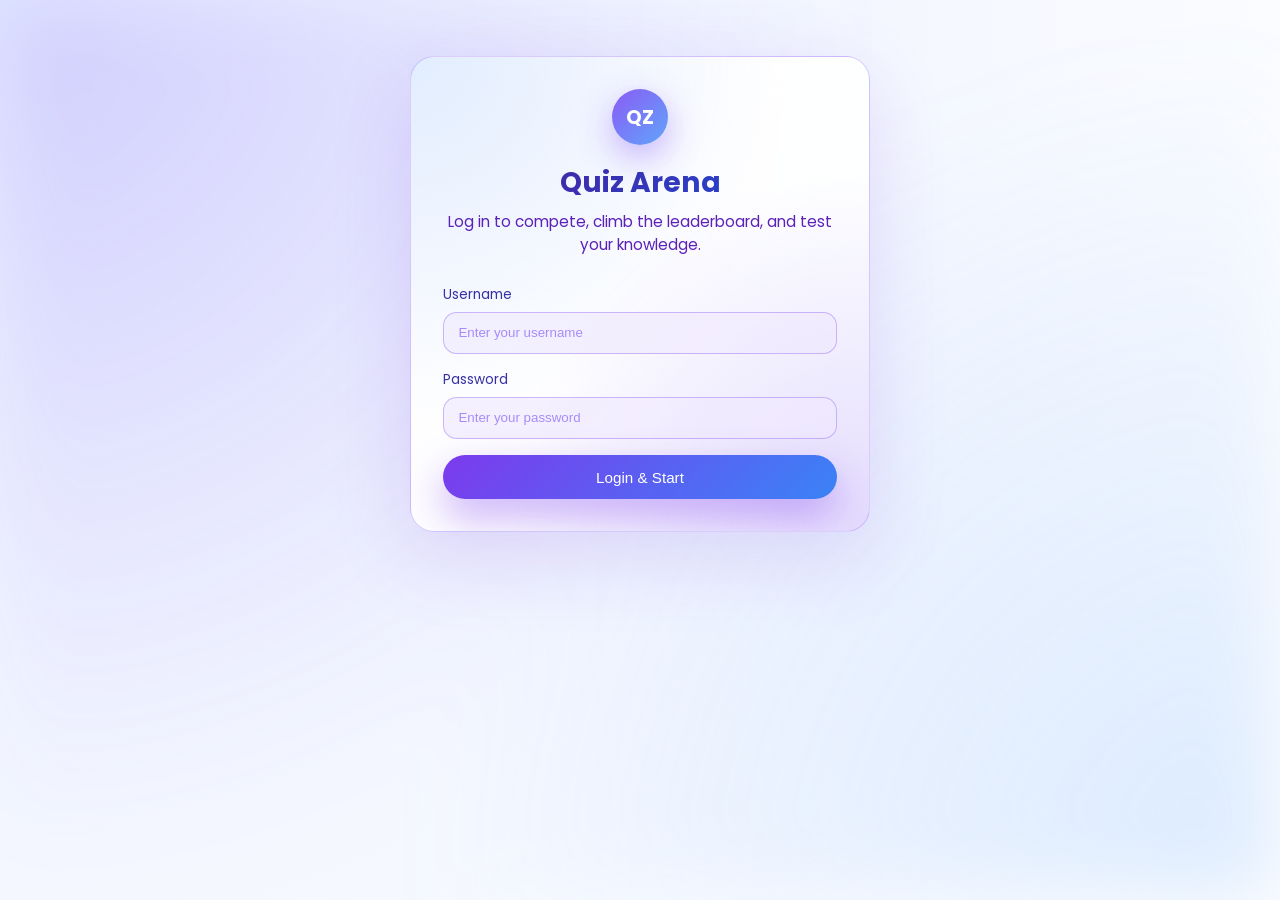
<file: index.html>
<!doctype html>
<html lang="en">
	<head>
		<meta charset="UTF-8" />
		<meta name="viewport" content="width=device-width, initial-scale=1.0" />
		<title>Quiz Arena</title>
		<link rel="stylesheet" href="styles.css" />
		<link rel="preconnect" href="https://fonts.googleapis.com" />
		<link rel="preconnect" href="https://fonts.gstatic.com" crossorigin />
		<link
			href="https://fonts.googleapis.com/css2?family=Poppins:wght@300;400;500;600;700&display=swap"
			rel="stylesheet"
		/>
		<link rel="icon" type="image/png" href="favicon.png" />
	</head>
	<body>
		<div class="app-gradient-bg"></div>

		<main class="app-shell">
			<!-- Header — hidden on login, shown after auth -->
			<header class="app-header hidden" id="app-header">
				<div class="brand">
					<span class="brand-logo">QZ</span>
					<span class="brand-text">Quiz Arena</span>
				</div>
				<nav class="app-nav">
					<button class="nav-btn" data-view="dashboard-view">Dashboard</button>
					<button class="nav-btn" data-view="learn-view">Learn</button>
					<button class="nav-btn" data-view="quiz-view">Quiz</button>
					<button class="nav-btn" data-view="daily-view">
						Daily Challenge
					</button>
					<button class="nav-btn" data-view="leaderboard-view">
						Leaderboard
					</button>
					<button class="nav-btn logout-btn" id="logout-btn">
						<svg
							width="13"
							height="13"
							viewBox="0 0 24 24"
							fill="none"
							stroke="currentColor"
							stroke-width="2.2"
							stroke-linecap="round"
							stroke-linejoin="round"
						>
							<path d="M9 21H5a2 2 0 0 1-2-2V5a2 2 0 0 1 2-2h4" />
							<polyline points="16 17 21 12 16 7" />
							<line x1="21" y1="12" x2="9" y2="12" />
						</svg>
						Logout
					</button>
				</nav>
			</header>

			<!-- LOGIN PAGE -->
			<section id="login-view" class="view active-view">
				<div class="card login-card">
					<div class="login-hero">
						<div class="login-logo-big">QZ</div>
						<h1 class="card-title">Quiz Arena</h1>
						<p class="card-subtitle">
							Log in to compete, climb the leaderboard, and test your knowledge.
						</p>
					</div>
					<form id="login-form" class="login-form">
						<div class="field-group">
							<label for="username">Username</label>
							<input
								type="text"
								id="username"
								name="username"
								placeholder="Enter your username"
								required
							/>
						</div>
						<div class="field-group">
							<label for="password">Password</label>
							<input
								type="password"
								id="password"
								name="password"
								placeholder="Enter your password"
								required
							/>
						</div>
						<button type="submit" class="btn primary-btn full-width">
							Login &amp; Start
						</button>
					</form>
				</div>
			</section>

			<!-- DASHBOARD PAGE -->
			<section id="dashboard-view" class="view">
				<div class="card dashboard-card">
					<header class="dashboard-header">
						<div>
							<h1 class="card-title">Dashboard</h1>
							<p class="card-subtitle">
								Welcome back,
								<span id="dashboard-username" class="dashboard-username"></span
								>. Choose what to do today.
							</p>
						</div>
						<div class="dashboard-stats">
							<div class="stat-chip">
								<span class="stat-icon">🏆</span>
								<div>
									<span class="stat-label">Best Score</span>
									<span class="stat-value" id="stat-best">—</span>
								</div>
							</div>
							<div class="stat-chip">
								<span class="stat-icon">🎯</span>
								<div>
									<span class="stat-label">Games</span>
									<span class="stat-value" id="stat-games">0</span>
								</div>
							</div>
							<div class="stat-chip">
								<span class="stat-icon">🔥</span>
								<div>
									<span class="stat-label">Daily Streak</span>
									<span class="stat-value" id="stat-streak">0</span>
								</div>
							</div>
						</div>
					</header>

					<div class="dashboard-grid">
						<button class="dashboard-tile" data-action="learn">
							<div class="dashboard-icon learn-icon">📚</div>
							<div class="dashboard-tile-body">
								<h2 class="dashboard-tile-title">Learn</h2>
								<p class="dashboard-tile-text">
									Study topics and learn concepts before attempting the quiz.
								</p>
							</div>
						</button>
						<button class="dashboard-tile" data-action="quiz">
							<div class="dashboard-icon quiz-icon">🧠</div>
							<div class="dashboard-tile-body">
								<h2 class="dashboard-tile-title">Start Quiz</h2>
								<p class="dashboard-tile-text">
									Take a timed quiz with multiple-choice questions and instant
									feedback.
								</p>
							</div>
						</button>
						<button class="dashboard-tile" data-action="daily">
							<div class="dashboard-icon daily-icon">⚡</div>
							<div class="dashboard-tile-body">
								<h2 class="dashboard-tile-title">Daily Challenge</h2>
								<p class="dashboard-tile-text">
									Join today's challenge and compete with others for the top
									spot.
								</p>
							</div>
						</button>
						<button class="dashboard-tile" data-action="leaderboard">
							<div class="dashboard-icon leaderboard-icon">🏆</div>
							<div class="dashboard-tile-body">
								<h2 class="dashboard-tile-title">Leaderboard</h2>
								<p class="dashboard-tile-text">
									View the top players and highest scores in the arena.
								</p>
							</div>
						</button>
					</div>
				</div>
			</section>

			<!-- DAILY CHALLENGE PAGE -->
			<section id="daily-view" class="view">
				<div class="card daily-card">
					<h1 class="card-title">Daily Challenge</h1>
					<p class="card-subtitle">
						5 special questions every day. Play as many times as you like!
					</p>
					<div class="daily-body">
						<div id="daily-status-message" class="daily-status"></div>
						<div
							id="daily-countdown-wrapper"
							class="daily-countdown-wrapper hidden"
						>
							<span class="daily-countdown-label"
								>⏱ Time since last attempt</span
							>
							<span id="daily-countdown" class="daily-countdown-timer"
								>00:00:00</span
							>
						</div>
					</div>
					<div class="daily-actions">
						<button id="daily-start-btn" class="btn primary-btn">
							Start Today's Challenge
						</button>
					</div>
				</div>
			</section>

			<!-- QUIZ PAGE -->
			<section id="quiz-view" class="view">
				<div class="card quiz-card">
					<!-- Progress bar -->
					<div class="quiz-progress-wrapper">
						<div class="quiz-progress-track">
							<div class="quiz-progress-fill" id="quiz-progress-fill"></div>
						</div>
						<span class="quiz-progress-pct" id="quiz-progress-pct">0%</span>
					</div>

					<header class="quiz-header">
						<div class="quiz-meta">
							<span id="question-progress" class="pill">Question 1 of 10</span>
							<span id="question-timer" class="pill timer">15s</span>
						</div>
						<div class="quiz-score">
							<span class="label">Live Score</span>
							<span id="live-score" class="score-value">0 pts</span>
						</div>
					</header>

					<div class="quiz-body">
						<h2 id="question-text" class="question-text">
							Question text will appear here
						</h2>
						<div id="options-container" class="options-grid"></div>
					</div>

					<footer class="quiz-footer">
						<span id="competition-status" class="competition-status"
							>Competition Mode: Live</span
						>
						<button id="next-btn" class="btn secondary-btn" disabled>
							Next Question
						</button>
					</footer>
				</div>
			</section>

			<!-- RESULT PAGE -->
			<section id="result-view" class="view">
				<div class="card result-card">
					<div class="result-trophy" id="result-trophy">🏆</div>
					<h1 class="card-title">Your Results</h1>
					<p class="card-subtitle">Great effort! Here's how you did.</p>

					<div class="result-summary">
						<div class="result-main-score">
							<span class="result-label">Total Points</span>
							<span id="final-score" class="result-value">0</span>
						</div>

						<!-- Animated score ring -->
						<div class="result-ring-wrapper">
							<svg class="result-ring" viewBox="0 0 80 80">
								<circle
									cx="40"
									cy="40"
									r="32"
									fill="none"
									stroke="rgba(139,92,246,0.12)"
									stroke-width="7"
								/>
								<circle
									cx="40"
									cy="40"
									r="32"
									fill="none"
									stroke="url(#ringGrad)"
									stroke-width="7"
									stroke-linecap="round"
									stroke-dasharray="201"
									stroke-dashoffset="201"
									id="result-ring-circle"
									transform="rotate(-90 40 40)"
								/>
								<defs>
									<linearGradient
										id="ringGrad"
										x1="0%"
										y1="0%"
										x2="100%"
										y2="100%"
									>
										<stop offset="0%" stop-color="#8b5cf6" />
										<stop offset="100%" stop-color="#60a5fa" />
									</linearGradient>
								</defs>
							</svg>
							<span class="result-ring-pct" id="result-ring-pct">0%</span>
						</div>

						<div class="result-grid">
							<div class="result-item">
								<span class="result-label">Correct</span>
								<span
									id="correct-count"
									class="result-value-small"
									style="color: #16a34a"
									>0</span
								>
							</div>
							<div class="result-item">
								<span class="result-label">Wrong</span>
								<span
									id="wrong-count"
									class="result-value-small"
									style="color: #dc2626"
									>0</span
								>
							</div>
							<div class="result-item">
								<span class="result-label">Percentage</span>
								<span id="percentage" class="result-value-small">0%</span>
							</div>
						</div>
					</div>

					<div class="result-actions">
						<button id="restart-btn" class="btn primary-btn">
							Restart Quiz
						</button>
						<button id="view-leaderboard-btn" class="btn ghost-btn">
							View Leaderboard
						</button>
					</div>
				</div>
			</section>

			<!-- LEADERBOARD PAGE -->
			<section id="leaderboard-view" class="view">
				<div class="card leaderboard-card">
					<div class="leaderboard-header">
						<div>
							<h1 class="card-title">Leaderboard</h1>
							<p class="card-subtitle">Top players from recent games.</p>
						</div>
						<button id="back-to-login-btn" class="btn ghost-btn small-btn">
							← Back
						</button>
					</div>
					<div class="leaderboard-table-wrapper">
						<table class="leaderboard-table">
							<thead>
								<tr>
									<th>Rank</th>
									<th>Username</th>
									<th>Score</th>
								</tr>
							</thead>
							<tbody id="leaderboard-body"></tbody>
						</table>
					</div>
				</div>
			</section>

			<!-- LEARN PAGE -->
			<section id="learn-view" class="view">
				<div class="card learn-card">
					<h1 class="card-title">Learn New Topics</h1>
					<p class="card-subtitle">
						Choose a topic to study, flip flashcards, try practice questions,
						then start the quiz.
					</p>

					<div id="learn-topics-grid" class="learn-grid"></div>

					<div id="learn-topic-detail" class="learn-topic-detail hidden">
						<div class="learn-detail-header">
							<button id="learn-back-btn" class="btn ghost-btn small-btn">
								&larr; Back to topics
							</button>
							<div class="learn-detail-meta">
								<h2 id="learn-topic-title" class="learn-title"></h2>
								<p id="learn-topic-description" class="learn-body"></p>
							</div>
						</div>
						<div class="learn-sections">
							<section class="learn-section">
								<h3 class="learn-section-title">Quick Explanation</h3>
								<p id="learn-topic-explanation" class="learn-body"></p>
							</section>
							<section class="learn-section">
								<h3 class="learn-section-title">Key Points</h3>
								<ul id="learn-topic-keypoints" class="learn-keypoints"></ul>
							</section>
							<section class="learn-section">
								<h3 class="learn-section-title">Simple Examples</h3>
								<div id="learn-topic-examples" class="learn-examples"></div>
							</section>
							<section class="learn-section">
								<h3 class="learn-section-title">Flashcards</h3>
								<p class="learn-hint">Tap a card to reveal the answer.</p>
								<div id="learn-topic-flashcards" class="flashcards-grid"></div>
							</section>
							<section class="learn-section">
								<h3 class="learn-section-title">Practice Questions</h3>
								<p class="learn-hint">
									Check your understanding before the quiz.
								</p>
								<div id="learn-topic-practice" class="practice-list"></div>
							</section>
						</div>
						<div class="learn-footer">
							<button id="learn-start-quiz-btn" class="btn primary-btn">
								Start Quiz
							</button>
						</div>
					</div>
				</div>
			</section>
		</main>
		<script src="script.js"></script>
	</body>
</html>
</file>
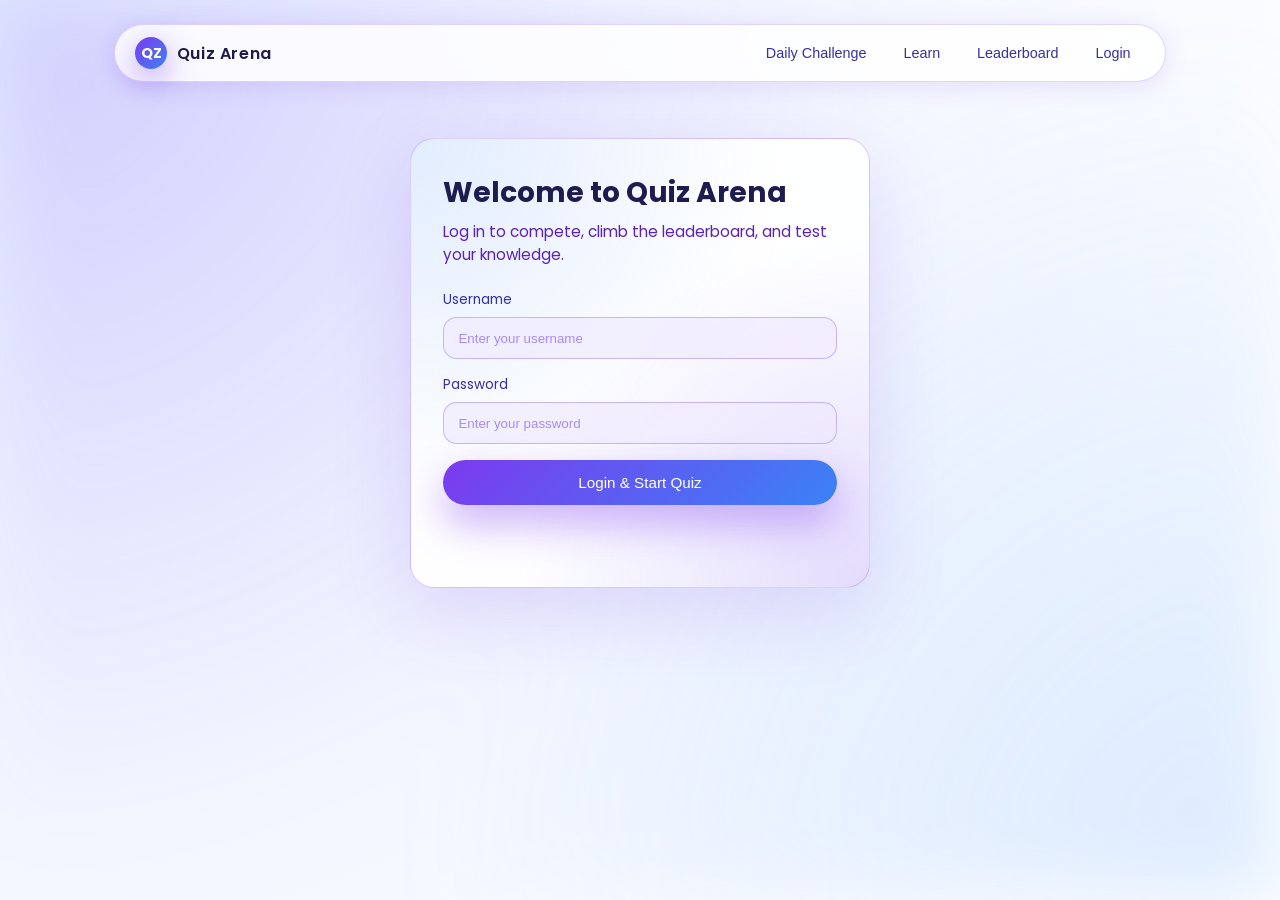
<file: login.html>
<!DOCTYPE html>
<html lang="en">
<head>
  <meta charset="UTF-8" />
  <meta name="viewport" content="width=device-width, initial-scale=1.0" />
  <title>Modern Quiz Application</title>
  <link rel="stylesheet" href="styles.css" />
  <link rel="preconnect" href="https://fonts.googleapis.com">
  <link rel="preconnect" href="https://fonts.gstatic.com" crossorigin>
  <link href="https://fonts.googleapis.com/css2?family=Poppins:wght@300;400;500;600;700&display=swap" rel="stylesheet">
</head>
<body>
  <div class="app-gradient-bg"></div>

  <main class="app-shell">
    <!-- Header / Global Nav -->
    <header class="app-header">
      <div class="brand">
        <span class="brand-logo">QZ</span>
        <span class="brand-text">Quiz Arena</span>
      </div>
      <nav class="app-nav">
        <button class="nav-btn" data-view="daily-view">Daily Challenge</button>
        <button class="nav-btn" data-view="learn-view">Learn</button>
        <button class="nav-btn" data-view="leaderboard-view">Leaderboard</button>
        <button class="nav-btn" data-view="login-view">Login</button>
      </nav>
    </header>

    <!-- DASHBOARD PAGE -->
    <section id="dashboard-view" class="view">
      <div class="card dashboard-card">
        <header class="dashboard-header">
          <div>
            <h1 class="card-title">Dashboard</h1>
            <p class="card-subtitle">
              Welcome back, <span id="dashboard-username" class="dashboard-username"></span>. Choose what you want to do today.
            </p>
          </div>
        </header>

        <div class="dashboard-grid">
          <button class="dashboard-tile" data-action="learn">
            <div class="dashboard-icon learn-icon">📚</div>
            <div class="dashboard-tile-body">
              <h2 class="dashboard-tile-title">Learn</h2>
              <p class="dashboard-tile-text">
                Study topics and learn concepts before attempting the quiz.
              </p>
            </div>
          </button>

          <button class="dashboard-tile" data-action="quiz">
            <div class="dashboard-icon quiz-icon">🧠</div>
            <div class="dashboard-tile-body">
              <h2 class="dashboard-tile-title">Start Quiz</h2>
              <p class="dashboard-tile-text">
                Take a timed quiz with multiple-choice questions and instant feedback.
              </p>
            </div>
          </button>

          <button class="dashboard-tile" data-action="daily">
            <div class="dashboard-icon daily-icon">⚡</div>
            <div class="dashboard-tile-body">
              <h2 class="dashboard-tile-title">Competition / Daily Challenge</h2>
              <p class="dashboard-tile-text">
                Join today&apos;s challenge and compete with others for the top spot.
              </p>
            </div>
          </button>

          <button class="dashboard-tile" data-action="leaderboard">
            <div class="dashboard-icon leaderboard-icon">🏆</div>
            <div class="dashboard-tile-body">
              <h2 class="dashboard-tile-title">Leaderboard</h2>
              <p class="dashboard-tile-text">
                View the top players and highest scores in the arena.
              </p>
            </div>
          </button>
        </div>
      </div>
    </section>

    <!-- LOGIN PAGE -->
    <section id="login-view" class="view active-view">
      <div class="card login-card">
        <h1 class="card-title">Welcome to Quiz Arena</h1>
        <p class="card-subtitle">Log in to compete, climb the leaderboard, and test your knowledge.</p>
        <form id="login-form" class="login-form">
          <div class="field-group">
            <label for="username">Username</label>
            <input type="text" id="username" name="username" placeholder="Enter your username" required />
          </div>
          <div class="field-group">
            <label for="password">Password</label>
            <input type="password" id="password" name="password" placeholder="Enter your password" required />
          </div>
          <button type="submit" class="btn primary-btn full-width">Login &amp; Start Quiz</button>
        </form>
      </div>
    </section>

    <!-- DAILY CHALLENGE PAGE -->
    <section id="daily-view" class="view">
      <div class="card daily-card">
        <h1 class="card-title">Daily Challenge</h1>
        <p class="card-subtitle">
          One special quiz every day. You only get a single attempt, so make it count!
        </p>

        <div class="daily-body">
          <div id="daily-status-message" class="daily-status"></div>
          <div id="daily-countdown-wrapper" class="daily-countdown-wrapper hidden">
            <span class="daily-countdown-label">Next challenge unlocks in</span>
            <span id="daily-countdown" class="daily-countdown-timer">24:00:00</span>
          </div>
        </div>

        <div class="daily-actions">
          <button id="daily-start-btn" class="btn primary-btn">Start Today&apos;s Challenge</button>
        </div>
      </div>
    </section>

    <!-- QUIZ PAGE -->
    <section id="quiz-view" class="view">
      <div class="card quiz-card">
        <header class="quiz-header">
          <div class="quiz-meta">
            <span id="question-progress" class="pill">Question 1 of 10</span>
            <span id="question-timer" class="pill timer">15s</span>
          </div>
          <div class="quiz-score">
            <span class="label">Live Score</span>
            <span id="live-score" class="score-value">0 pts</span>
          </div>
        </header>

        <div class="quiz-body">
          <h2 id="question-text" class="question-text">Question text will appear here</h2>
          <div id="options-container" class="options-grid">
            <!-- Options generated by JS -->
          </div>
        </div>

        <footer class="quiz-footer">
          <div class="quiz-footer-left">
            <span id="competition-status" class="competition-status">Competition Mode: Live</span>
          </div>
          <div class="quiz-footer-right">
            <button id="next-btn" class="btn secondary-btn" disabled>Next Question</button>
          </div>
        </footer>
      </div>
    </section>

    <!-- RESULT PAGE -->
    <section id="result-view" class="view">
      <div class="card result-card">
        <h1 class="card-title">Your Results</h1>
        <p class="card-subtitle">Great effort! Here’s how you did in this round.</p>

        <div class="result-summary">
          <div class="result-main-score">
            <span class="result-label">Total Points</span>
            <span id="final-score" class="result-value">0</span>
          </div>
          <div class="result-grid">
            <div class="result-item">
              <span class="result-label">Correct</span>
              <span id="correct-count" class="result-value-small">0</span>
            </div>
            <div class="result-item">
              <span class="result-label">Wrong</span>
              <span id="wrong-count" class="result-value-small">0</span>
            </div>
            <div class="result-item">
              <span class="result-label">Percentage</span>
              <span id="percentage" class="result-value-small">0%</span>
            </div>
          </div>
        </div>

        <div class="result-actions">
          <button id="restart-btn" class="btn primary-btn">Restart Quiz</button>
          <button id="view-leaderboard-btn" class="btn ghost-btn">View Leaderboard</button>
        </div>
      </div>
    </section>

    <!-- LEADERBOARD PAGE -->
    <section id="leaderboard-view" class="view">
      <div class="card leaderboard-card">
        <div class="leaderboard-header">
          <div>
            <h1 class="card-title">Leaderboard</h1>
            <p class="card-subtitle">Top players from recent games.</p>
          </div>
          <button id="back-to-login-btn" class="btn ghost-btn small-btn">Back to Login</button>
        </div>

        <div class="leaderboard-table-wrapper">
          <table class="leaderboard-table">
            <thead>
              <tr>
                <th>Rank</th>
                <th>Username</th>
                <th>Score</th>
              </tr>
            </thead>
            <tbody id="leaderboard-body">
              <!-- Filled by JS -->
            </tbody>
          </table>
        </div>
      </div>
    </section>

    <!-- LEARN PAGE -->
    <section id="learn-view" class="view">
      <div class="card learn-card">
        <h1 class="card-title">Learn New Topics</h1>
        <p class="card-subtitle">
          Choose a topic to study, flip through flashcards, try practice questions, and then start the quiz.
        </p>

        <!-- Topic category grid -->
        <div id="learn-topics-grid" class="learn-grid">
          <!-- Filled by JavaScript -->
        </div>

        <!-- Topic detail view -->
        <div id="learn-topic-detail" class="learn-topic-detail hidden">
          <div class="learn-detail-header">
            <button id="learn-back-btn" class="btn ghost-btn small-btn">&larr; Back to topics</button>
            <div>
              <h2 id="learn-topic-title" class="learn-title"></h2>
              <p id="learn-topic-description" class="learn-body"></p>
            </div>
          </div>

          <div class="learn-sections">
            <section class="learn-section">
              <h3 class="learn-section-title">Quick Explanation</h3>
              <p id="learn-topic-explanation" class="learn-body"></p>
            </section>

            <section class="learn-section">
              <h3 class="learn-section-title">Key Points</h3>
              <ul id="learn-topic-keypoints" class="learn-keypoints"></ul>
            </section>

            <section class="learn-section">
              <h3 class="learn-section-title">Simple Examples</h3>
              <div id="learn-topic-examples" class="learn-examples"></div>
            </section>

            <section class="learn-section">
              <h3 class="learn-section-title">Flashcards</h3>
              <p class="learn-hint">Tap a card to reveal the answer.</p>
              <div id="learn-topic-flashcards" class="flashcards-grid"></div>
            </section>

            <section class="learn-section">
              <h3 class="learn-section-title">Practice Questions</h3>
              <p class="learn-hint">Check your understanding before starting the quiz.</p>
              <div id="learn-topic-practice" class="practice-list"></div>
            </section>
          </div>

          <div class="learn-footer">
            <button id="learn-start-quiz-btn" class="btn primary-btn">Start Quiz</button>
          </div>
        </div>
      </div>
    </section>
  </main>

  <script src="script.js"></script>
</body>
</html>
</file>
<file: styles.css>
*,
*::before,
*::after {
	box-sizing: border-box;
	margin: 0;
	padding: 0;
}

html,
body {
	height: 100%;
}

body {
	font-family:
		"Poppins",
		system-ui,
		-apple-system,
		BlinkMacSystemFont,
		"Segoe UI",
		sans-serif;
	background: radial-gradient(
		circle at top left,
		#e0e7ff 0,
		#f0f4ff 40%,
		#ffffff 100%
	);
	color: #1e1b4b;
	display: flex;
	align-items: stretch;
	justify-content: center;
}

.app-gradient-bg {
	position: fixed;
	inset: 0;
	background:
		radial-gradient(
			circle at top left,
			rgba(139, 92, 246, 0.18),
			transparent 55%
		),
		radial-gradient(
			circle at bottom right,
			rgba(96, 165, 250, 0.22),
			transparent 55%
		);
	filter: blur(40px);
	opacity: 1;
	pointer-events: none;
	z-index: -1;
}

.app-shell {
	width: 100%;
	max-width: 1100px;
	padding: 1.5rem;
	display: flex;
	flex-direction: column;
	gap: 1.5rem;
}

.app-header {
	display: flex;
	align-items: center;
	justify-content: space-between;
	padding: 0.75rem 1.25rem;
	border-radius: 999px;
	background: rgba(255, 255, 255, 0.85);
	border: 1px solid rgba(139, 92, 246, 0.25);
	backdrop-filter: blur(20px);
	box-shadow: 0 4px 24px rgba(109, 40, 217, 0.12);
}

.brand {
	display: flex;
	align-items: center;
	gap: 0.6rem;
}

.brand-logo {
	width: 32px;
	height: 32px;
	border-radius: 999px;
	background: linear-gradient(135deg, #7c3aed, #3b82f6);
	display: flex;
	align-items: center;
	justify-content: center;
	font-size: 0.9rem;
	font-weight: 700;
	color: white;
	box-shadow: 0 10px 30px rgba(124, 58, 237, 0.5);
	cursor: pointer;
}

.brand-text {
	font-weight: 600;
	letter-spacing: 0.04em;
	color: #1e1b4b;
}

.app-nav {
	display: flex;
	gap: 0.5rem;
}

.nav-btn {
	border: none;
	background: transparent;
	color: #3730a3;
	font-size: 0.9rem;
	padding: 0.35rem 0.9rem;
	border-radius: 999px;
	cursor: pointer;
	transition:
		background 0.25s ease,
		color 0.25s ease,
		transform 0.15s ease;
}

.nav-btn:hover {
	background: rgba(124, 58, 237, 0.15);
	color: #6d28d9;
	transform: translateY(-1px);
}

.nav-btn.active {
	background: rgba(124, 58, 237, 0.15);
	color: #6d28d9;
	font-weight: 600;
}

/* ── Logout button ── */
.logout-btn {
	color: #be123c !important;
	border: 1px solid rgba(190, 18, 60, 0.25) !important;
	background: rgba(255, 241, 242, 0.6) !important;
	display: flex;
	align-items: center;
	gap: 0.3rem;
}

.logout-btn:hover {
	background: rgba(254, 226, 226, 0.85) !important;
	border-color: rgba(220, 38, 38, 0.5) !important;
	color: #dc2626 !important;
}

/* ── Login hero ── */
.login-hero {
	text-align: center;
	margin-bottom: 1.8rem;
}

.login-logo-big {
	width: 56px;
	height: 56px;
	border-radius: 999px;
	background: linear-gradient(135deg, #8b5cf6, #60a5fa);
	display: flex;
	align-items: center;
	justify-content: center;
	font-size: 1.2rem;
	font-weight: 700;
	color: white;
	box-shadow: 0 12px 35px rgba(139, 92, 246, 0.45);
	margin: 0 auto 1rem;
}

.login-hero .card-title {
	text-align: center;
	background: linear-gradient(135deg, #4c1d95, #1d4ed8);
	-webkit-background-clip: text;
	background-clip: text;
	color: transparent;
}

.login-hero .card-subtitle {
	text-align: center;
}

/* ── Dashboard stats chips ── */
.dashboard-stats {
	display: flex;
	gap: 0.65rem;
	flex-wrap: wrap;
	margin-top: 0.75rem;
}

.stat-chip {
	display: flex;
	align-items: center;
	gap: 0.5rem;
	padding: 0.5rem 0.85rem;
	border-radius: 999px;
	background: rgba(237, 233, 254, 0.55);
	border: 1px solid rgba(139, 92, 246, 0.2);
}

.stat-icon {
	font-size: 1rem;
}

.stat-label {
	display: block;
	font-size: 0.68rem;
	color: #6d28d9;
	line-height: 1;
}

.stat-value {
	display: block;
	font-size: 0.9rem;
	font-weight: 700;
	color: #1e1b4b;
	line-height: 1.3;
}

/* ── Quiz progress bar ── */
.quiz-progress-wrapper {
	display: flex;
	align-items: center;
	gap: 0.6rem;
	margin-bottom: 1.2rem;
}

.quiz-progress-track {
	flex: 1;
	height: 7px;
	border-radius: 999px;
	background: rgba(139, 92, 246, 0.12);
	overflow: hidden;
}

.quiz-progress-fill {
	height: 100%;
	border-radius: 999px;
	background: linear-gradient(90deg, #8b5cf6, #60a5fa);
	width: 0%;
	transition: width 0.45s cubic-bezier(0.4, 0, 0.2, 1);
	box-shadow: 0 0 8px rgba(139, 92, 246, 0.4);
}

.quiz-progress-pct {
	font-size: 0.75rem;
	font-weight: 600;
	color: #7c3aed;
	min-width: 30px;
	text-align: right;
}

/* ── Result ring ── */
.result-trophy {
	font-size: 2.5rem;
	margin-bottom: 0.25rem;
	display: block;
	text-align: center;
}

.result-ring-wrapper {
	position: relative;
	width: 80px;
	height: 80px;
	margin: 0.75rem auto 1.25rem;
}

.result-ring {
	width: 80px;
	height: 80px;
}

.result-ring-pct {
	position: absolute;
	inset: 0;
	display: flex;
	align-items: center;
	justify-content: center;
	font-size: 0.85rem;
	font-weight: 700;
	color: #4c1d95;
}

@keyframes ringFill {
	from {
		stroke-dashoffset: 201;
	}
}

.result-ring-animate {
	animation: ringFill 1s cubic-bezier(0.4, 0, 0.2, 1) forwards;
}

@keyframes trophyPop {
	0% {
		transform: scale(0.5);
		opacity: 0;
	}
	70% {
		transform: scale(1.15);
	}
	100% {
		transform: scale(1);
		opacity: 1;
	}
}

.trophy-pop {
	animation: trophyPop 0.5s cubic-bezier(0.34, 1.56, 0.64, 1) forwards;
}

@media (max-width: 768px) {
	.dashboard-stats {
		gap: 0.5rem;
	}
	.stat-chip {
		padding: 0.4rem 0.65rem;
	}
}

.view {
	display: none;
	animation: fadeIn 0.4s ease forwards;
}

.active-view {
	display: block;
}

/* Hide scrollbar */
::-webkit-scrollbar {
	display: none;
}

body {
	-ms-overflow-style: none;
	scrollbar-width: none;
}

.learn-topic-detail {
	height: auto;
	overflow: visible;
}

.card {
	background:
		radial-gradient(
			circle at top left,
			rgba(96, 165, 250, 0.18),
			transparent 55%
		),
		radial-gradient(
			circle at bottom right,
			rgba(139, 92, 246, 0.22),
			transparent 55%
		),
		rgba(255, 255, 255, 0.92);
	border-radius: 1.5rem;
	padding: 2rem;
	box-shadow: 0 24px 80px rgba(109, 40, 217, 0.15);
	border: 1px solid rgba(139, 92, 246, 0.3);
	position: relative;
	overflow-y: auto;
	min-height: 50vh;
	backdrop-filter: blur(16px);
}

.card::before {
	content: "";
	position: absolute;
	inset: 0;
	background: linear-gradient(
		135deg,
		rgba(139, 92, 246, 0.1),
		rgba(96, 165, 250, 0.08)
	);
	mix-blend-mode: soft-light;
	opacity: 0.7;
	pointer-events: none;
}

.card-title {
	font-size: clamp(1.6rem, 2.2vw, 2rem);
	margin-bottom: 0.4rem;
	color: #1e1b4b;
}

.card-subtitle {
	font-size: 0.95rem;
	color: #5b21b6;
	margin-bottom: 1.5rem;
}

.login-card {
	max-width: 460px;
	margin: 2rem auto 0;
}

.login-form {
	display: flex;
	flex-direction: column;
	gap: 1rem;
}

.field-group {
	display: flex;
	flex-direction: column;
	gap: 0.4rem;
}

.field-group label {
	font-size: 0.85rem;
	color: #3730a3;
}

.field-group input {
	padding: 0.8rem 0.9rem;
	border-radius: 0.85rem;
	border: 1px solid rgba(139, 92, 246, 0.4);
	background: rgba(238, 232, 255, 0.6);
	color: #1e1b4b;
	outline: none;
	transition:
		border 0.2s ease,
		box-shadow 0.2s ease,
		background 0.2s ease,
		transform 0.1s ease;
}

.field-group input::placeholder {
	color: #a78bfa;
}

.field-group input:focus {
	border-color: #7c3aed;
	background: rgba(238, 232, 255, 0.85);
	box-shadow: 0 0 0 2px rgba(124, 58, 237, 0.25);
	transform: translateY(-1px);
}

.btn {
	border-radius: 999px;
	border: none;
	padding: 0.85rem 1.4rem;
	font-size: 0.95rem;
	font-weight: 500;
	cursor: pointer;
	display: inline-flex;
	align-items: center;
	justify-content: center;
	gap: 0.4rem;
	transition:
		transform 0.16s ease,
		box-shadow 0.18s ease,
		background 0.18s ease,
		color 0.18s ease,
		border 0.18s ease;
}

.btn:disabled {
	opacity: 0.55;
	cursor: default;
	box-shadow: none;
	transform: none;
}

.btn:not(:disabled):active {
	transform: translateY(1px) scale(0.99);
	box-shadow: none;
}

.primary-btn {
	background: linear-gradient(135deg, #7c3aed, #3b82f6);
	color: white;
	box-shadow: 0 18px 40px rgba(124, 58, 237, 0.4);
}

.primary-btn:hover:not(:disabled) {
	background: linear-gradient(135deg, #6d28d9, #2563eb);
	box-shadow: 0 26px 70px rgba(124, 58, 237, 0.5);
	transform: translateY(-1px);
}

.secondary-btn {
	background: rgba(238, 232, 255, 0.7);
	border: 1px solid rgba(139, 92, 246, 0.5);
	color: #4c1d95;
}

.secondary-btn:hover:not(:disabled) {
	border-color: #7c3aed;
	background: rgba(221, 214, 254, 0.8);
	box-shadow: 0 16px 40px rgba(124, 58, 237, 0.2);
	transform: translateY(-1px);
}

.ghost-btn {
	background: transparent;
	border: 1px solid rgba(139, 92, 246, 0.45);
	color: #4c1d95;
}

.ghost-btn:hover:not(:disabled) {
	background: rgba(221, 214, 254, 0.5);
	border-color: #7c3aed;
}

.full-width {
	width: 100%;
}

.small-btn {
	padding: 0.55rem 1rem;
	font-size: 0.8rem;
}

.quiz-card {
	margin-top: 0.5rem;
	min-height: auto;
	overflow: visible;
}

.quiz-header {
	display: flex;
	align-items: center;
	justify-content: space-between;
	gap: 1rem;
	margin-bottom: 1.5rem;
}

.quiz-meta {
	display: flex;
	gap: 0.6rem;
	align-items: center;
}

.pill {
	display: inline-flex;
	align-items: center;
	justify-content: center;
	padding: 0.35rem 0.9rem;
	border-radius: 999px;
	font-size: 0.8rem;
	background: rgba(221, 214, 254, 0.65);
	border: 1px solid rgba(139, 92, 246, 0.4);
	color: #4c1d95;
}

.timer {
	background: rgba(219, 234, 254, 0.75);
	border-color: rgba(59, 130, 246, 0.6);
	color: #1d4ed8;
}

.quiz-score {
	text-align: right;
}

.quiz-score .label {
	font-size: 0.75rem;
	color: #5b21b6;
}

.score-value {
	display: block;
	font-size: 1.2rem;
	font-weight: 600;
	color: #1e1b4b;
}

.quiz-body {
	margin-bottom: 1.6rem;
}

.question-text {
	font-size: 1.2rem;
	margin-bottom: 1.1rem;
	color: #1e1b4b;
}

.options-grid {
	display: grid;
	grid-template-columns: 1fr 1fr;
	gap: 0.8rem;
}

.option-btn {
	position: relative;
	border-radius: 0.9rem;
	border: 1px solid rgba(139, 92, 246, 0.35);
	background: rgba(238, 232, 255, 0.6);
	color: #1e1b4b;
	padding: 0.85rem 0.9rem;
	text-align: left;
	cursor: pointer;
	font-size: 0.9rem;
	display: flex;
	align-items: center;
	gap: 0.6rem;
	transition:
		border 0.2s ease,
		background 0.2s ease,
		transform 0.15s ease,
		box-shadow 0.2s ease;
}

.option-btn::before {
	content: attr(data-label);
	width: 26px;
	height: 26px;
	border-radius: 999px;
	border: 1px solid rgba(139, 92, 246, 0.5);
	display: inline-flex;
	align-items: center;
	justify-content: center;
	font-size: 0.8rem;
	color: #7c3aed;
	background: rgba(221, 214, 254, 0.6);
	flex-shrink: 0;
}

.option-btn:hover {
	background: rgba(219, 234, 254, 0.8);
	border-color: #3b82f6;
	box-shadow: 0 18px 50px rgba(59, 130, 246, 0.2);
	transform: translateY(-1px);
}

.option-btn.correct {
	background: linear-gradient(135deg, #22c55e, #16a34a);
	border-color: rgba(22, 163, 74, 0.9);
	box-shadow: 0 18px 50px rgba(22, 163, 74, 0.3);
	color: #ffffff;
}

.option-btn.wrong {
	background: linear-gradient(135deg, #ef4444, #b91c1c);
	border-color: rgba(220, 38, 38, 0.9);
	box-shadow: 0 18px 50px rgba(220, 38, 38, 0.3);
	color: #ffffff;
}

.option-btn.disabled {
	cursor: default;
	opacity: 0.9;
	transform: none;
}

.quiz-footer {
	display: flex;
	align-items: center;
	justify-content: space-between;
	gap: 1rem;
}

.competition-status {
	font-size: 0.8rem;
	color: #5b21b6;
}

.result-card {
	max-width: 520px;
	margin: 2rem auto 0;
	text-align: center;
}

.result-summary {
	margin-top: 1rem;
	margin-bottom: 1.5rem;
}

.result-main-score {
	margin-bottom: 1.1rem;
}

.result-label {
	display: block;
	font-size: 0.8rem;
	color: #5b21b6;
	margin-bottom: 0.25rem;
}

.result-value {
	font-size: 2.1rem;
	font-weight: 700;
	background: linear-gradient(135deg, #7c3aed, #3b82f6);
	-webkit-background-clip: text;
	background-clip: text;
	color: transparent;
}

.result-grid {
	display: grid;
	grid-template-columns: repeat(3, minmax(0, 1fr));
	gap: 0.75rem;
}

.result-item {
	padding: 0.75rem 0.5rem;
	border-radius: 0.9rem;
	background: rgba(221, 214, 254, 0.5);
	border: 1px solid rgba(139, 92, 246, 0.3);
	color: #1e1b4b;
}

.result-value-small {
	display: block;
	font-size: 1.1rem;
	font-weight: 600;
	color: #1e1b4b;
}

.result-actions {
	display: flex;
	justify-content: center;
	gap: 0.75rem;
	margin-top: 0.75rem;
}

.leaderboard-card {
	margin-top: 0.5rem;
}

.leaderboard-header {
	display: flex;
	justify-content: space-between;
	align-items: center;
	margin-bottom: 1.3rem;
}

.leaderboard-table-wrapper {
	border-radius: 1rem;
	overflow: hidden;
	border: 1px solid rgba(139, 92, 246, 0.3);
	background: rgba(238, 232, 255, 0.55);
	backdrop-filter: blur(12px);
}

.leaderboard-table {
	width: 100%;
	border-collapse: collapse;
	font-size: 0.9rem;
}

.leaderboard-table thead {
	background: linear-gradient(
		135deg,
		rgba(124, 58, 237, 0.75),
		rgba(59, 130, 246, 0.7)
	);
	color: #ffffff;
}

.leaderboard-table th,
.leaderboard-table td {
	padding: 0.7rem 0.9rem;
	text-align: left;
}

.leaderboard-table th {
	font-weight: 600;
	font-size: 0.85rem;
	color: #ffffff;
}

.leaderboard-table tbody tr:nth-child(even) {
	background: rgba(221, 214, 254, 0.4);
}

.leaderboard-table tbody tr:nth-child(odd) {
	background: rgba(238, 232, 255, 0.5);
}

.leaderboard-table tbody tr:hover {
	background: rgba(196, 181, 253, 0.5);
}

.leaderboard-table tbody tr td {
	color: #1e1b4b;
}

.leaderboard-table tbody tr:first-child td {
	font-weight: 600;
	color: #b45309;
}

.leaderboard-table tbody tr:nth-child(2) td {
	color: #3730a3;
}

.leaderboard-table tbody tr:nth-child(3) td {
	color: #047857;
}

/* ═══════════════════════════════════════════════════
   LEARN PAGE — Redesigned
   ═══════════════════════════════════════════════════ */

.learn-card {
	margin-top: 0.5rem;
}

.learn-card > .card-title {
	font-size: clamp(1.4rem, 2vw, 1.8rem);
	background: linear-gradient(135deg, #4c1d95, #1d4ed8);
	-webkit-background-clip: text;
	background-clip: text;
	color: transparent;
	margin-bottom: 0.25rem;
}

.learn-card > .card-subtitle {
	color: #5b21b6;
	margin-bottom: 2rem;
}

/* ── Topic Grid ── */
.learn-grid {
	display: grid;
	grid-template-columns: repeat(2, minmax(0, 1fr));
	gap: 1.1rem;
}

.learn-topic-card {
	position: relative;
	border-radius: 1.4rem;
	border: 1px solid rgba(139, 92, 246, 0.2);
	background: rgba(255, 255, 255, 0.7);
	backdrop-filter: blur(12px);
	padding: 1.4rem 1.25rem 1.5rem;
	display: flex;
	align-items: flex-start;
	gap: 1rem;
	cursor: pointer;
	text-align: left;
	color: #1e1b4b;
	width: 100%;
	overflow: hidden;
	transition:
		transform 0.22s cubic-bezier(0.34, 1.56, 0.64, 1),
		box-shadow 0.22s ease,
		border-color 0.2s ease;
}

/* Animated shimmer blob per card */
.learn-topic-card::before {
	content: "";
	position: absolute;
	width: 120px;
	height: 120px;
	border-radius: 50%;
	top: -30px;
	right: -30px;
	opacity: 0.18;
	transition:
		opacity 0.3s ease,
		transform 0.3s ease;
	pointer-events: none;
}

.learn-topic-card[data-topic-id="science"]::before {
	background: radial-gradient(circle, #22d3ee, #6366f1);
}
.learn-topic-card[data-topic-id="math"]::before {
	background: radial-gradient(circle, #a78bfa, #ec4899);
}
.learn-topic-card[data-topic-id="tech"]::before {
	background: radial-gradient(circle, #60a5fa, #34d399);
}
.learn-topic-card[data-topic-id="gk"]::before {
	background: radial-gradient(circle, #fb923c, #f59e0b);
}

/* Bottom accent bar */
.learn-topic-card::after {
	content: "";
	position: absolute;
	bottom: 0;
	left: 0;
	right: 0;
	height: 3px;
	border-radius: 0 0 1.4rem 1.4rem;
	opacity: 0;
	transition: opacity 0.25s ease;
}

.learn-topic-card[data-topic-id="science"]::after {
	background: linear-gradient(90deg, #22d3ee, #6366f1);
}
.learn-topic-card[data-topic-id="math"]::after {
	background: linear-gradient(90deg, #a78bfa, #ec4899);
}
.learn-topic-card[data-topic-id="tech"]::after {
	background: linear-gradient(90deg, #60a5fa, #34d399);
}
.learn-topic-card[data-topic-id="gk"]::after {
	background: linear-gradient(90deg, #fb923c, #f59e0b);
}

.learn-topic-card:hover {
	transform: translateY(-5px) scale(1.015);
	box-shadow: 0 24px 60px rgba(109, 40, 217, 0.18);
	border-color: rgba(139, 92, 246, 0.5);
}

.learn-topic-card:hover::before {
	opacity: 0.3;
	transform: scale(1.2);
}

.learn-topic-card:hover::after {
	opacity: 1;
}

/* Icon box */
.learn-topic-icon {
	width: 52px;
	height: 52px;
	border-radius: 1.1rem;
	display: flex;
	align-items: center;
	justify-content: center;
	font-size: 1.6rem;
	flex-shrink: 0;
	position: relative;
	transition: transform 0.25s cubic-bezier(0.34, 1.56, 0.64, 1);
}

.learn-topic-card[data-topic-id="science"] .learn-topic-icon {
	background: linear-gradient(
		135deg,
		rgba(34, 211, 238, 0.2),
		rgba(99, 102, 241, 0.2)
	);
	border: 1px solid rgba(99, 102, 241, 0.3);
	box-shadow: 0 8px 20px rgba(99, 102, 241, 0.15);
}
.learn-topic-card[data-topic-id="math"] .learn-topic-icon {
	background: linear-gradient(
		135deg,
		rgba(167, 139, 250, 0.2),
		rgba(236, 72, 153, 0.2)
	);
	border: 1px solid rgba(167, 139, 250, 0.3);
	box-shadow: 0 8px 20px rgba(167, 139, 250, 0.15);
}
.learn-topic-card[data-topic-id="tech"] .learn-topic-icon {
	background: linear-gradient(
		135deg,
		rgba(96, 165, 250, 0.2),
		rgba(52, 211, 153, 0.2)
	);
	border: 1px solid rgba(96, 165, 250, 0.3);
	box-shadow: 0 8px 20px rgba(96, 165, 250, 0.15);
}
.learn-topic-card[data-topic-id="gk"] .learn-topic-icon {
	background: linear-gradient(
		135deg,
		rgba(251, 146, 60, 0.2),
		rgba(245, 158, 11, 0.2)
	);
	border: 1px solid rgba(245, 158, 11, 0.3);
	box-shadow: 0 8px 20px rgba(245, 158, 11, 0.12);
}

.learn-topic-card:hover .learn-topic-icon {
	transform: rotate(-6deg) scale(1.12);
}

.learn-topic-content {
	display: flex;
	flex-direction: column;
	gap: 0.3rem;
	flex: 1;
	min-width: 0;
}

.learn-topic-title {
	font-size: 1.05rem;
	font-weight: 700;
	color: #1e1b4b;
	letter-spacing: -0.01em;
}

.learn-topic-description {
	font-size: 0.82rem;
	color: #5b21b6;
	line-height: 1.5;
}

/* Explore arrow badge */
.learn-topic-badge {
	display: inline-flex;
	align-items: center;
	gap: 0.3rem;
	margin-top: 0.55rem;
	font-size: 0.75rem;
	font-weight: 600;
	color: #7c3aed;
	opacity: 0;
	transform: translateX(-6px);
	transition:
		opacity 0.2s ease,
		transform 0.2s ease;
}

.learn-topic-card:hover .learn-topic-badge {
	opacity: 1;
	transform: translateX(0);
}

/* ── Topic Detail View ── */
.learn-topic-detail {
	margin-top: 1.5rem;
	height: auto;
}

.learn-detail-header {
	display: flex;
	justify-content: space-between;
	align-items: flex-start;
	gap: 1rem;
	margin-bottom: 1.5rem;
	padding-bottom: 1.2rem;
	border-bottom: 1px solid rgba(139, 92, 246, 0.15);
}

.learn-title {
	font-size: 1.35rem;
	font-weight: 700;
	color: #1e1b4b;
	margin-bottom: 0;
	letter-spacing: -0.02em;
}

.learn-body {
	font-size: 0.88rem;
	color: #4c1d95;
	line-height: 1.6;
}

/* Sections grid */
.learn-sections {
	display: grid;
	grid-template-columns: repeat(2, minmax(0, 1fr));
	gap: 1.1rem;
	margin-top: 0;
}

.learn-section {
	background: rgba(238, 232, 255, 0.4);
	border: 1px solid rgba(139, 92, 246, 0.15);
	border-radius: 1.1rem;
	padding: 1rem 1.1rem;
}

.learn-section-title {
	font-size: 0.78rem;
	font-weight: 700;
	text-transform: uppercase;
	letter-spacing: 0.07em;
	color: #7c3aed;
	margin-bottom: 0.7rem;
	display: flex;
	align-items: center;
	gap: 0.4rem;
}

.learn-section-title::before {
	content: "";
	display: inline-block;
	width: 6px;
	height: 6px;
	border-radius: 50%;
	background: linear-gradient(135deg, #8b5cf6, #60a5fa);
	flex-shrink: 0;
}

.learn-hint {
	font-size: 0.78rem;
	color: #7c3aed;
	margin-bottom: 0.6rem;
	font-style: italic;
}

.learn-keypoints {
	list-style: none;
	padding-left: 0;
	font-size: 0.87rem;
	color: #1e1b4b;
	display: flex;
	flex-direction: column;
	gap: 0.45rem;
}

.learn-keypoints li {
	display: flex;
	align-items: flex-start;
	gap: 0.5rem;
	line-height: 1.5;
}

.learn-keypoints li::before {
	content: "›";
	color: #8b5cf6;
	font-weight: 700;
	font-size: 1rem;
	line-height: 1.3;
	flex-shrink: 0;
}

.learn-examples {
	display: flex;
	flex-direction: column;
	gap: 0.45rem;
}

.learn-example-card {
	padding: 0.55rem 0.75rem;
	border-radius: 0.75rem;
	background: rgba(255, 255, 255, 0.7);
	border: 1px solid rgba(139, 92, 246, 0.2);
	font-size: 0.83rem;
	color: #1e1b4b;
	line-height: 1.5;
	display: flex;
	align-items: flex-start;
	gap: 0.4rem;
}

.learn-example-card::before {
	content: "💡";
	font-size: 0.85rem;
	flex-shrink: 0;
}

/* Flashcards */
.flashcards-grid {
	display: grid;
	grid-template-columns: repeat(2, minmax(0, 1fr));
	gap: 0.6rem;
}

.flashcard {
	perspective: 900px;
	cursor: pointer;
}

.flashcard-inner {
	position: relative;
	width: 100%;
	height: 110px;
	border-radius: 0.9rem;
	display: flex;
	align-items: center;
	justify-content: center;
	padding: 0.8rem;
	transform-style: preserve-3d;
	transition: transform 0.55s cubic-bezier(0.4, 0, 0.2, 1);
}

.flashcard:hover .flashcard-inner {
	box-shadow: 0 12px 30px rgba(139, 92, 246, 0.2);
}

.flashcard.flipped .flashcard-inner {
	transform: rotateY(180deg);
}

.flashcard-face {
	position: absolute;
	inset: 0;
	display: flex;
	align-items: center;
	justify-content: center;
	padding: 0.8rem;
	backface-visibility: hidden;
	border-radius: 0.9rem;
	border: 1px solid rgba(139, 92, 246, 0.25);
}

.flashcard-front {
	background: linear-gradient(
		135deg,
		rgba(219, 234, 254, 0.7),
		rgba(237, 233, 254, 0.7)
	);
}

.flashcard-back {
	background: linear-gradient(
		135deg,
		rgba(139, 92, 246, 0.15),
		rgba(96, 165, 250, 0.15)
	);
	border-color: rgba(139, 92, 246, 0.4);
	transform: rotateY(180deg);
}

.flashcard-face p {
	font-size: 0.82rem;
	text-align: center;
	color: #1e1b4b;
	line-height: 1.5;
}

/* Practice questions */
.practice-list {
	display: flex;
	flex-direction: column;
	gap: 0.65rem;
}

.practice-question-block {
	padding: 0.8rem 0.85rem;
	border-radius: 0.9rem;
	background: rgba(255, 255, 255, 0.75);
	border: 1px solid rgba(139, 92, 246, 0.18);
}

.practice-question-text {
	font-size: 0.88rem;
	font-weight: 600;
	margin-bottom: 0.55rem;
	color: #1e1b4b;
}

.practice-options {
	display: grid;
	grid-template-columns: repeat(2, minmax(0, 1fr));
	gap: 0.35rem;
}

.practice-option-btn {
	border-radius: 0.65rem;
	border: 1px solid rgba(139, 92, 246, 0.25);
	background: rgba(237, 233, 254, 0.4);
	color: #3730a3;
	padding: 0.45rem 0.6rem;
	font-size: 0.82rem;
	font-weight: 500;
	cursor: pointer;
	transition:
		border 0.15s ease,
		background 0.15s ease,
		transform 0.12s ease;
	text-align: left;
}

.practice-option-btn:hover {
	background: rgba(219, 234, 254, 0.85);
	border-color: #60a5fa;
	transform: translateY(-1px);
}

.practice-option-btn.correct {
	background: linear-gradient(135deg, #22c55e, #16a34a);
	border-color: rgba(22, 163, 74, 0.9);
	color: #ffffff;
}

.practice-option-btn.wrong {
	background: linear-gradient(135deg, #ef4444, #b91c1c);
	border-color: rgba(220, 38, 38, 0.9);
	color: #ffffff;
}

.practice-option-btn.disabled {
	cursor: default;
	opacity: 0.95;
	transform: none;
}

.learn-footer {
	margin-top: 1.5rem;
	display: flex;
	justify-content: flex-end;
	gap: 0.75rem;
}

/* DASHBOARD */
.dashboard-card {
	margin-top: 0.5rem;
}

.dashboard-header {
	margin-bottom: 1.5rem;
}

.dashboard-username {
	font-weight: 600;
	color: #1e1b4b;
}

.dashboard-grid {
	display: grid;
	grid-template-columns: repeat(2, minmax(0, 1fr));
	gap: 1rem;
}

.dashboard-tile {
	border-radius: 1.1rem;
	border: 1px solid rgba(139, 92, 246, 0.3);
	background:
		radial-gradient(
			circle at top left,
			rgba(96, 165, 250, 0.2),
			transparent 60%
		),
		radial-gradient(
			circle at bottom right,
			rgba(167, 139, 250, 0.22),
			transparent 60%
		),
		rgba(238, 232, 255, 0.65);
	padding: 1rem 1rem 1.1rem;
	display: flex;
	align-items: flex-start;
	gap: 0.75rem;
	cursor: pointer;
	text-align: left;
	color: #1e1b4b;
	transition:
		transform 0.18s ease,
		box-shadow 0.22s ease,
		border 0.18s ease,
		background 0.25s ease;
}

.dashboard-tile:focus {
	outline: none;
	box-shadow: 0 0 0 2px rgba(124, 58, 237, 0.4);
}

.dashboard-tile:hover {
	transform: translateY(-3px) scale(1.01);
	border-color: rgba(124, 58, 237, 0.6);
	box-shadow: 0 20px 60px rgba(124, 58, 237, 0.2);
	background:
		radial-gradient(
			circle at top left,
			rgba(96, 165, 250, 0.3),
			transparent 55%
		),
		radial-gradient(
			circle at bottom right,
			rgba(139, 92, 246, 0.28),
			transparent 55%
		),
		rgba(233, 226, 255, 0.85);
}

.dashboard-icon {
	width: 40px;
	height: 40px;
	border-radius: 1rem;
	display: flex;
	align-items: center;
	justify-content: center;
	font-size: 1.4rem;
	flex-shrink: 0;
	background: rgba(221, 214, 254, 0.7);
	border: 1px solid rgba(139, 92, 246, 0.4);
	box-shadow: 0 10px 25px rgba(124, 58, 237, 0.15);
}

.dashboard-tile-body {
	display: flex;
	flex-direction: column;
	gap: 0.25rem;
}

.dashboard-tile-title {
	font-size: 1rem;
	font-weight: 600;
	color: #1e1b4b;
}

.dashboard-tile-text {
	font-size: 0.85rem;
	color: #5b21b6;
}

.learn-icon {
	border-color: rgba(34, 197, 94, 0.7);
}

.quiz-icon {
	border-color: rgba(59, 130, 246, 0.7);
}

.daily-icon {
	border-color: rgba(245, 158, 11, 0.7);
}

.leaderboard-icon {
	border-color: rgba(139, 92, 246, 0.7);
}

/* DAILY CHALLENGE */
.daily-card {
	max-width: 520px;
	margin: 2rem auto 0;
}

.daily-body {
	margin-bottom: 1.4rem;
}

.daily-status {
	font-size: 0.9rem;
	color: #5b21b6;
	margin-bottom: 0.85rem;
}

.daily-countdown-wrapper {
	display: flex;
	align-items: center;
	gap: 0.5rem;
	padding: 0.65rem 0.9rem;
	border-radius: 0.9rem;
	background: rgba(221, 214, 254, 0.55);
	border: 1px solid rgba(139, 92, 246, 0.45);
}

.daily-countdown-label {
	font-size: 0.8rem;
	color: #6d28d9;
}

.daily-countdown-timer {
	font-family:
		"Poppins",
		system-ui,
		-apple-system,
		BlinkMacSystemFont,
		"Segoe UI",
		sans-serif;
	font-weight: 600;
	letter-spacing: 0.08em;
	font-size: 0.9rem;
	padding: 0.25rem 0.7rem;
	border-radius: 999px;
	background: rgba(219, 234, 254, 0.8);
	border: 1px solid rgba(59, 130, 246, 0.55);
	color: #1d4ed8;
}

.daily-actions {
	display: flex;
	justify-content: flex-start;
}

.hidden {
	display: none !important;
}

@keyframes fadeIn {
	from {
		opacity: 0;
		transform: translateY(8px);
	}
	to {
		opacity: 1;
		transform: translateY(0);
	}
}

@media (max-width: 768px) {
	.app-shell {
		padding: 1rem;
	}

	.card {
		padding: 1.4rem 1.2rem 1.5rem;
	}

	.learn-grid {
		grid-template-columns: 1fr;
	}

	.flashcards-grid {
		grid-template-columns: 1fr;
	}

	.learn-sections {
		grid-template-columns: minmax(0, 1fr);
	}

	.dashboard-grid {
		grid-template-columns: 1fr;
	}

	.quiz-header {
		flex-direction: column;
		align-items: flex-start;
	}

	.options-grid {
		grid-template-columns: 1fr;
	}

	.result-grid {
		grid-template-columns: repeat(3, minmax(0, 1fr));
		font-size: 0.8rem;
	}

	.app-header {
		padding-inline: 0.9rem;
	}

	.brand-text {
		font-size: 0.95rem;
	}
}

@media (max-width: 480px) {
	.app-header {
		flex-direction: column;
		align-items: flex-start;
		gap: 0.5rem;
	}

	.result-grid {
		grid-template-columns: repeat(2, minmax(0, 1fr));
	}
}
</file>
